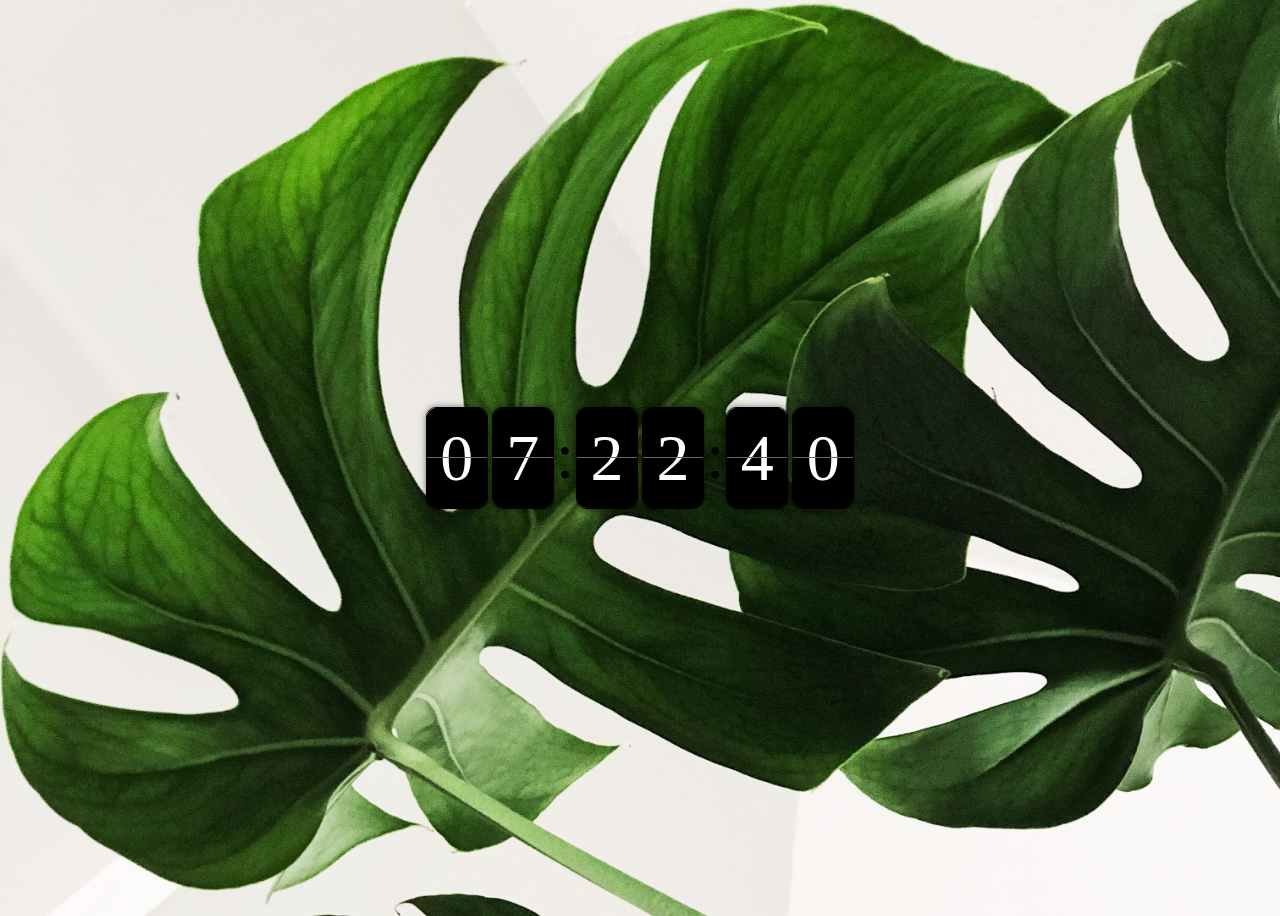
<file: project/Flip-Clock/index.html>
<!DOCTYPE html>
<html lang="en">
<head>
    <meta charset="UTF-8">
    <meta http-equiv="X-UA-Compatible" content="IE=edge">
    <meta name="viewport" content="width=device-width, initial-scale=1.0">
    <title>Flip Clock </title>
    <link rel="stylesheet" href="style.css">
    <style>@import url('https://fonts.googleapis.com/css2?family=Gravitas+One&family=Heebo:wght@400;500&display=swap');

        body {
            background: url("bg/backgroundImg.jpg") no-repeat;
            background-size: cover;
           display: flex;
           justify-content: center;
           align-items: center;
           height: 100vh;
        
        
        }
        
        .clock {
            display: flex;
        }
         
        .flip {
            position: relative;
            width: 60px;
            height: 100px;
            margin: 2px;
            font-size: 66px;
            line-height: 100px;
            text-align: center;
            border: 1px solid black;
            border-radius: 10px;
            -webkit-box-shadow: 0 0 6px rgba(0, 0, 0, 0.5);
             box-shadow: 0 0 6px rgba(0, 0, 0, 0.5);
        }
        
        .digital::before,
        .digital::after {
            position: absolute;
            content: attr(data-number);
            left: 0;
            right: 0;
            color: #fff;
            background: black;
            overflow: hidden;
            perspective: 160px;
            -webkit-perspective: 160px;
                    perspective: 160px;
        }
        
        .digital::before {
            top: 0;
            bottom: 50%;
            border-bottom: 1px solid #666;
            border-radius: 10px 10px 0 0 ;
        }
        
        
        .digital::after {
            top: 50%;
            bottom: 0;
            line-height: 0;
            border-radius: 0 0 10px 10px;
        }
        
         
        
        .digital.front::after,
        .digital.back::before {
            z-index: 1;
        }
        
        .digital.back::after {
            transform-origin: top center;
            transform: rotateX(0.5turn);
            z-index: 2;
        }
        
        .digital.front::before {
            z-index: 3;
        }
        
        .divider {
            font-size: 66px;
            line-height: 102px;
            font-style: normal;
        }
        
        .flip.running .front::before {
            transform-origin: center bottom;
            animation: frontFlipDown 0.6s ease-in-out;
            box-shadow: 0 -2px 6px rgba(255, 255, 255, 0.3);
            backface-visibility: hidden;
        }
        .flip.running .back::after{
            animation: backFlipDown 0.6s ease-in-out;
        }
        
        @keyframes frontFlipDown {
            to {
                transform: rotateX(0.5turn);
            }
        }
        
        @keyframes backFlipDown {
            to {
                transform: rotateX(0); 
            }
        }
        </style>
</head>
<body>
    <!-- Our Clock Container -->
    <div class="clock"> 
        <div class="flip">
            <div class="digital front" data-number="0"></div>
            <div class="digital back" data-number="1"></div>
    </div>
    <div class="flip">
        <div class="digital front" data-number="0"></div>
        <div class="digital back" data-number="1"></div>
    </div>
    <em class="divider">:</em>
    <div class="flip">
        <div class="digital front" data-number="0"></div>
        <div class="digital back" data-number="1"></div>
    </div>
    <div class="flip">
        <div class="digital front" data-number="0"></div>
        <div class="digital back" data-number="1"></div>
    </div>
    <em class="divider"> : </em>
    <div class="flip">
        <div class="digital front" data-number="0"></div>
        <div class="digital back" data-number="1"></div>
    </div>
    <div class="flip">
        <div class="digital front" data-number="0"></div>
        <div class="digital back" data-number="1"></div>
    </div>
    </div>
<script src="app.js">// Our constructor function
    var Flipper = function() {
        function Flipper(node, currentTime, nextTime) {
              this.isFlipping = false;
              this.duration = 600;
              this.flipNode = node;
              this.frontNode = node.querySelector(".front"); // Gets the front element
              this.backNode = node.querySelector(".back"); // Gets the back element
              this.setFrontTime(currentTime); // Our methods 
              this.setBackTime(nextTime); // Method
        }
        
        Flipper.prototype.setFrontTime = function (time) {
            this.frontNode.dataset.number = time;  // fetches our data set
        };
            Flipper.prototype.setBackTime = function (time) {
            this.backNode.dataset.number = time; // fetches our data set
        };
        Flipper.prototype.flipDown = function (currentTime, nextTime) {
            var _this = this;
    
            if (this.isFlipping) {
                return false;
            }
            this.isFlipping = true;
            this.setFrontTime(currentTime);
            this.setBackTime(nextTime);
            this.flipNode.classList.add("running");
            setTimeout(function() {
                _this.flipNode.classList.remove("running");
                _this.isFlipping = false;
                _this.setFrontTime(nextTime);
    
            }, this.duration)
        };
        return Flipper;
    }();
    
    // Constructor Ends Here
    
    var getTimeFromDate = function (date) {
        return date.toTimeString().slice(0, 8).split(":").join("");
    };
    
    
    // Our Count 
    var flips = document.querySelectorAll(".flip");
    var now = new Date();
    var nowTimeStr = getTimeFromDate(new Date(now.getTime() - 1000));
    var nextTimeStr = getTimeFromDate(now);
    var Flippers = Array.from(flips).map(function(flip, i) { // Grabs all Flips
        return new Flipper(flip, nowTimeStr[i], nextTimeStr[i]);
    })
    setInterval(function() {
        var now = new Date();
        var nowTimeStr = getTimeFromDate(new Date(now.getTime() - 1000));
        var nextTimeStr = getTimeFromDate(now);
    
        for (var i = 0; i < Flippers.length; i++) {
            if (nowTimeStr[i] === nextTimeStr[i]){
                continue;
            }
            Flippers[i].flipDown(nowTimeStr[i], nextTimeStr[i]);
        }
    }, 1000);
    </script>
</body>
</html>
</file>
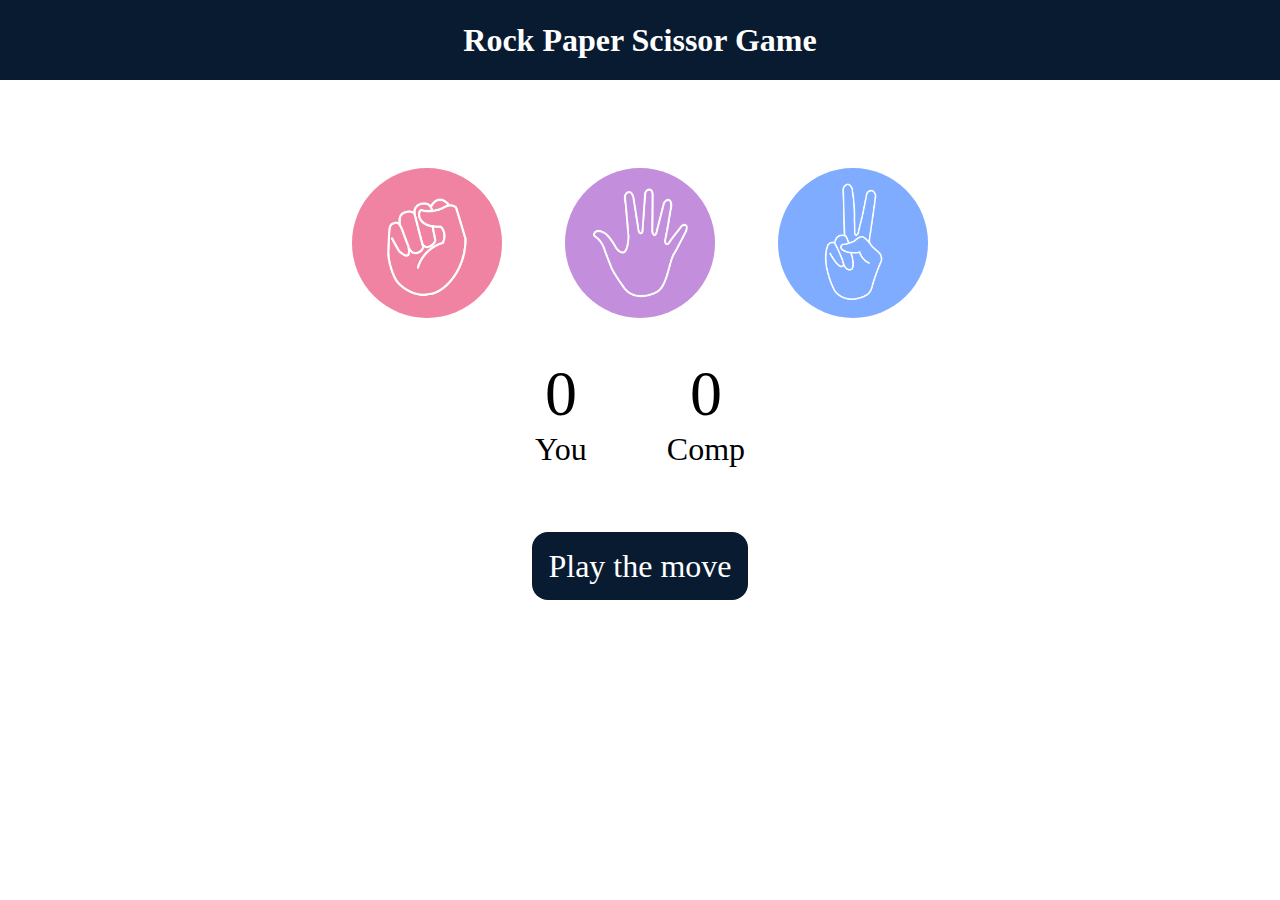
<file: project/RPS game/index.html>
<!DOCTYPE html>
<html lang="en">
<head>
    <meta charset="UTF-8">
    <meta name="viewport" content="width=device-width, initial-scale=1.0">
    <title>RPS-game</title>
    <link rel="stylesheet" href="style.css">
</head>
<body>
    <h1>Rock Paper Scissor Game</h1>
    <div class="choices">
        <div class="choice" id="rock">
            <img src="images/rock.png" />
        </div>
        <div class="choice" id="paper">
            <img src="images/paper.png" />
        </div>
        <div class="choice" id="scissors">
            <img src="images/scissors.png" />
        </div>
    </div>
    <div class="score-board">
        <div class="score">
            <p id="user-score">0</p>
            <p>You</p>
        </div>
        <div class="score">
            <p id="comp-score">0</p>
            <p>Comp</p>
        </div>
    </div>
    <div class="msg-container">
        <p id="msg">Play the move</p>
    </div>
    <script src="app.js"></script>
</body>
</html>
</file>
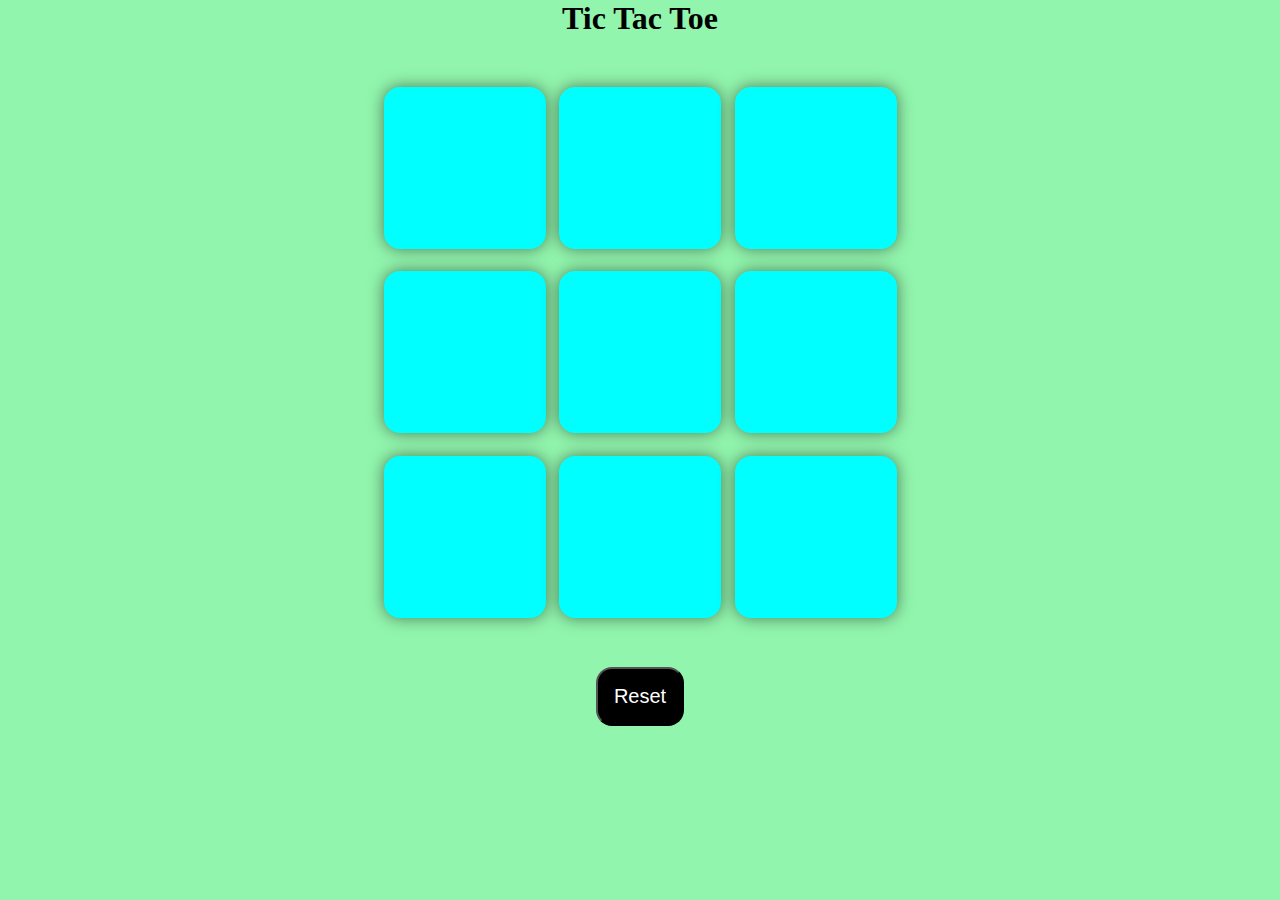
<file: project/TicTacToe/index.html>
<!DOCTYPE html>
<html lang="en">
  <head>
    <meta charset="UTF-8" />
    <meta name="viewport" content="width=device-width, initial-scale=1.0" />
    <title>Tic-Tac-Toe</title>
    <link rel="stylesheet" href="style.css">
  </head>
  <body>
    <div class="msg-container hide">
        <p id="msg">Winner</p>
        <button id="newGame">New Game</button>
    </div>
    <main>
      <h1>Tic Tac Toe</h1>
      <div class="container">
        <div class="game">
            <button class="box"></button>
            <button class="box"></button>
            <button class="box"></button>
            <button class="box"></button>
            <button class="box"></button>
            <button class="box"></button>
            <button class="box"></button>
            <button class="box"></button>
            <button class="box"></button>
          </div>
      </div>
      <button id="reset">Reset</button>
    </main>
    <script src="app.js"></script>
  </body>
</html>
</file>
<file: project/Flip-Clock/style.css>
@import url('https://fonts.googleapis.com/css2?family=Gravitas+One&family=Heebo:wght@400;500&display=swap');

body {
    background: url("bg/backgroundImg.jpg") no-repeat;
    background-size: cover;
   display: flex;
   justify-content: center;
   align-items: center;
   height: 100vh;


}

.clock {
    display: flex;
}
 
.flip {
    position: relative;
	width: 60px;
	height: 100px;
	margin: 2px;
	font-size: 66px;
	line-height: 100px;
	text-align: center;
	border: 1px solid black;
	border-radius: 10px;
	-webkit-box-shadow: 0 0 6px rgba(0, 0, 0, 0.5);
	 box-shadow: 0 0 6px rgba(0, 0, 0, 0.5);
}

.digital::before,
.digital::after {
    position: absolute;
    content: attr(data-number);
    left: 0;
    right: 0;
    color: #fff;
    background: black;
    overflow: hidden;
    perspective: 160px;
    -webkit-perspective: 160px;
	        perspective: 160px;
}

.digital::before {
    top: 0;
    bottom: 50%;
    border-bottom: 1px solid #666;
    border-radius: 10px 10px 0 0 ;
}


.digital::after {
    top: 50%;
    bottom: 0;
    line-height: 0;
    border-radius: 0 0 10px 10px;
}

 

.digital.front::after,
.digital.back::before {
    z-index: 1;
}

.digital.back::after {
    transform-origin: top center;
    transform: rotateX(0.5turn);
    z-index: 2;
}

.digital.front::before {
    z-index: 3;
}

.divider {
    font-size: 66px;
    line-height: 102px;
    font-style: normal;
}

.flip.running .front::before {
    transform-origin: center bottom;
    animation: frontFlipDown 0.6s ease-in-out;
    box-shadow: 0 -2px 6px rgba(255, 255, 255, 0.3);
    backface-visibility: hidden;
}
.flip.running .back::after{
    animation: backFlipDown 0.6s ease-in-out;
}

@keyframes frontFlipDown {
    to {
        transform: rotateX(0.5turn);
    }
}

@keyframes backFlipDown {
    to {
        transform: rotateX(0); 
    }
}
</file>
<file: project/RPS game/style.css>
*{
    margin: 0;
    padding: 0;
    text-align: center;
}

h1{
    background-color: #081b31;
    color: white;
    height: 5rem;
    line-height: 5rem;
}

.choice{
    height: 165px;
    width: 165px;
    border-radius: 50%;
    display: flex;
    justify-content: center;
    align-items: center;
}

.choice:hover{
    /* opacity: 0.9; */
    background-color: rgb(11, 6, 6);
    
}
img{
    height: 150px;
    width: 150px;
    object-fit: cover;
    border-radius: 50%;
}

.choices{
    display: flex;
    justify-content: center;
    align-items: center;
    gap: 3rem;
    margin-top: 5rem;
}

.score-board{
    display: flex;
    justify-content: center;
    align-items: center;
    font-size: 2rem;
    margin-top: 2rem;
    gap: 5rem;
}
#user-score,#comp-score{
    font-size: 4rem;
}

.msg-container{
    margin-top: 5rem;
}

#msg{
    background-color: #081b31;
    color: #fff;
    font-size: 2rem;
    display: inline;
    padding: 1rem;
    border-radius: 1rem;
}
</file>
<file: project/TicTacToe/style.css>
*{
    margin: 0;
    padding: 0;
}

body{
    background-color: #91F5AD;
    text-align: center;
}

.container{
    height: 70vh;
    display: flex;
    justify-content: center;
    align-items: center;
   
}

.game{
    height: 60vmin;
    width: 60vmin;
    display: flex;
    flex-wrap: wrap;
    justify-content: center;
    align-items: center;
    gap: 1.5vmin;
}

.box{
    height: 18vmin;
    width: 18vmin;
    border-radius: 1rem;
    border: none;
    box-shadow: 0 0 1rem rgba(0, 0, 0, 0.5);
    font-size: 8vmin;
    color: #090a01;
    background-color: aqua;
}
#reset{
    padding: 1rem;
    font-size: 1.25rem;
    background-color: black;
    color: white;
    border-radius: 1rem;
}
#newGame{
    padding: 1rem;
    font-size: 1.25rem;
    background-color: black;
    color: white;
    border-radius: 1rem;
}
#msg{
    color: rgb(66, 78, 4);
    font-size: 8vmin;
}
.msg-container{
    height: 100vmin;
    display: flex;
    justify-content: center;
    align-items: center;
    flex-direction: column;
    gap: 3rem;
}
.hide{
    display: none;
}
</file>
